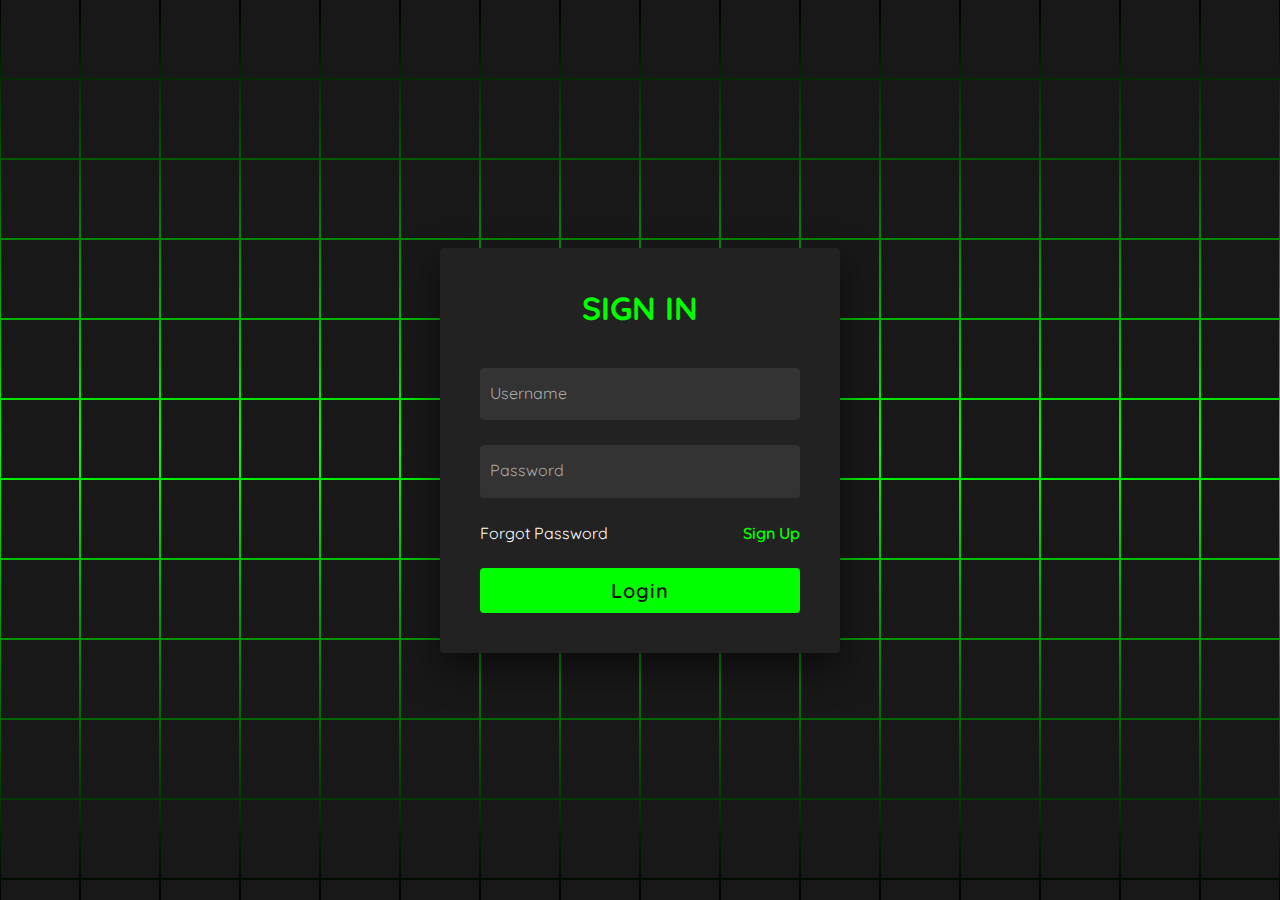
<file: project3/index.html>
<!DOCTYPE html>
<html lang="en">
  <head>
    <meta charset="UTF-8" />
    <meta http-equiv="X-UA-Compatible" content="IE=edge" />
    <meta name="viewport" content="width=device-width, initial-scale=1.0" />
    <link rel="stylesheet" href="style.css" />
    <title>Login Form</title>
  </head>
  <body>
    <section>
      <span></span>
      <span></span>
      <span></span>
      <span></span>
      <span></span>
      <span></span>
      <span></span>
      <span></span>
      <span></span>
      <span></span>
      <span></span>
      <span></span>
      <span></span>
      <span></span>
      <span></span>
      <span></span>
      <span></span>
      <span></span>
      <span></span>
      <span></span>
      <span></span>
      <span></span>
      <span></span>
      <span></span>
      <span></span>
      <span></span>
      <span></span>
      <span></span>
      <span></span>
      <span></span>
      <span></span>
      <span></span>
      <span></span>
      <span></span>
      <span></span>
      <span></span>
      <span></span>
      <span></span>
      <span></span>
      <span></span>
      <span></span>
      <span></span>
      <span></span>
      <span></span>
      <span></span>
      <span></span>
      <span></span>
      <span></span>
      <span></span>
      <span></span>
      <span></span>
      <span></span>
      <span></span>
      <span></span>
      <span></span>
      <span></span>
      <span></span>
      <span></span>
      <span></span>
      <span></span>
      <span></span>
      <span></span>
      <span></span>
      <span></span>
      <span></span>
      <span></span>
      <span></span>
      <span></span>
      <span></span>
      <span></span>
      <span></span>
      <span></span>
      <span></span>
      <span></span>
      <span></span>
      <span></span>
      <span></span>
      <span></span>
      <span></span>
      <span></span>
      <span></span>
      <span></span>
      <span></span>
      <span></span>
      <span></span>
      <span></span>
      <span></span>
      <span></span>
      <span></span>
      <span></span>
      <span></span>
      <span></span>
      <span></span>
      <span></span>
      <span></span>
      <span></span>
      <span></span>
      <span></span>
      <span></span>
      <span></span>
      <span></span>
      <span></span>
      <span></span>
      <span></span>
      <span></span>
      <span></span>
      <span></span>
      <span></span>
      <span></span>
      <span></span>
      <span></span>
      <span></span>
      <span></span>
      <span></span>
      <span></span>
      <span></span>
      <span></span>
      <span></span>
      <span></span>
      <span></span>
      <span></span>
      <span></span>
      <span></span>
      <span></span>
      <span></span>
      <span></span>
      <span></span>
      <span></span>
      <span></span>
      <span></span>
      <span></span>
      <span></span>
      <span></span>
      <span></span>
      <span></span>
      <span></span>
      <span></span>
      <span></span>
      <span></span>
      <span></span>
      <span></span>
      <span></span>
      <span></span>
      <span></span>
      <span></span>
      <span></span>
      <span></span>
      <span></span>
      <span></span>
      <span></span>
      <span></span>
      <span></span>
      <span></span>
      <span></span>
      <span></span>
      <span></span>
      <span></span>
      <span></span>
      <span></span>
      <span></span>
      <span></span>
      <span></span>
      <span></span>
      <span></span>
      <span></span>
      <span></span>
      <span></span>
      <span></span>
      <span></span>
      <span></span>
      <span></span>
      <span></span>
      <span></span>
      <span></span>
      <span></span>
      <span></span>
      <span></span>
      <span></span>
      <span></span>
      <span></span>
      <span></span>
      <span></span>
      <span></span>
      <span></span>
      <span></span>
      <span></span>
      <span></span>
      <span></span>
      <span></span>
      <span></span>
      <span></span>
      <span></span>
      <span></span>
      <span></span>
      <span></span>
      <span></span>
      <span></span>
      <span></span>
      <span></span>
      <span></span>
      <span></span>
      <span></span>
      <span></span>
      <span></span>
      <span></span>
      <span></span>
      <span></span>
      <span></span>
      <span></span>
      <span></span>
      <span></span>
      <span></span>
      <span></span>
      <span></span>
      <span></span>
      <span></span>
      <span></span>
      <span></span>
      <span></span>
      <span></span>
      <span></span>
      <span></span>
      <span></span>
      <span></span>
      <span></span>
      <span></span>
      <span></span>
      <span></span>
      <span></span>
      <span></span>
      <span></span>
      <span></span>
      <span></span>
      <span></span>
      <span></span>
      <span></span>
      <span></span>
      <span></span>
      <span></span>
      <span></span>
      <span></span>
      <span></span>
      <span></span>
      <span></span>
      <span></span>
      <span></span>
      <span></span>
      <span></span>
      <span></span>
      <span></span>
      <span></span>
      <span></span>
      <span></span>
      <span></span>
      <span></span>
      <span></span>
      <span></span>
      <span></span>
      <span></span>
      <span></span>

      <div class="signin">
        <div class="content">
          <h2>Sign In</h2>
          <div class="form">
            <div class="inputbox">
              <input type="text" required />
              <i>Username</i>
            </div>
            <div class="inputbox">
              <input type="password" required />
              <i>Password</i>
            </div>
            <div class="links">
              <a href="#">Forgot Password</a>
              <a href="#">Sign Up</a>
            </div>
            <div class="inputbox">
              <input type="submit" value="Login" />
            </div>
          </div>
        </div>
      </div>
    </section>
  </body>
</html>
</file>
<file: project3/style.css>
@import url('https://fonts.googleapis.com/css2?family=Quicksand:wght@300;400;500;600;700&display=swap');

* {
  margin: 0;
  padding: 0;
  box-sizing: border-box;
  font-family: 'Quicksand', sans-serif;
}

body {
  display: flex;
  justify-content: center;
  align-items: center;
  min-height: 100vh;
  background: #000;
}

section {
  position: absolute;
  display: flex;
  width: 100vw;
  height: 100vh;
  justify-content: center;
  align-items: center;
  gap: 2px;
  flex-wrap: wrap;
  overflow: hidden;
}

section::before {
  content: '';
  position: absolute;
  width: 100%;
  height: 100%;
  background: linear-gradient(#000, #0f0, #000);
  animation: animate 5s linear infinite;
}

@keyframes animate {
  0% {
    transform: translateY(-100%);
  }
  100% {
    transform: translateY(100%);
  }
}

section span {
  position: relative;
  display: block;
  width: calc(6.25vw - 2px);
  height: calc(6.25vw - 2px);
  background: #181818;
  z-index: 2;
  transition: 1.5s;
}

section span:hover {
  background: #0f0;
  transition: 0s;
}

section .signin {
  position: absolute;
  width: 400px;
  background: #222;
  z-index: 1000;
  justify-content: center;
  align-items: center;
  display: flex;
  padding: 40px;
  border-radius: 4px;
  box-shadow: 0 15px 35px rgba(0, 0, 0, 0.5);
}

section .signin .content {
  position: relative;
  width: 100%;
  justify-content: center;
  align-items: center;
  display: flex;
  flex-direction: column;
  gap: 40px;
}

section .signin .content h2 {
  font-size: 2em;
  color: #0f0;
  text-transform: uppercase;
}

section .signin .content .form {
  width: 100%;
  display: flex;
  flex-direction: column;
  gap: 25px;
}

section .signin .content .form .inputbox {
  position: relative;
  width: 100%;
}

section .signin .content .form .inputbox input {
  position: relative;
  width: 100%;
  background: #333;
  border: none;
  outline: none;
  padding: 25px 10px 7.5px;
  border-radius: 4px;
  color: #fff;
  font-weight: 500;
  font-size: 1em;
}

section .signin .content .form .inputbox i {
  position: absolute;
  left: 0;
  padding: 15px 10px;
  font-style: normal;
  color: #aaa;
  transition: 0.5s;
  pointer-events: none;
}

.signin .content .form .inputbox input:focus ~ i,
.signin .content .form .inputbox input:valid ~ i {
  transform: translateY(-7.5px);
  font-size: 0.8em;
  color: #fff;
}

.signin .content .form .links {
  position: relative;
  width: 100%;
  display: flex;
  justify-content: space-between;
}

.signin .content .form .links a {
  color: #fff;
  text-decoration: none;
}

.signin .content .form .links a:nth-child(2) {
  color: #0f0;
  font-weight: 600;
}

.signin .content .form .inputbox input[type="submit"] {
  padding: 10px;
  background: #0f0;
  color: #111;
  font-weight: 600;
  font-size: 1.25em;
  letter-spacing: 0.05em;
  cursor: pointer;
}

@media (max-width: 900px) {
  section span {
    width: calc(10vw - 2px);
    height: calc(10vw - 2px);
  }
}

@media (max-width: 600px) {
  section span {
    width: calc(20vw - 2px);
    height: calc(20vw - 2px);
  }
}
</file>
